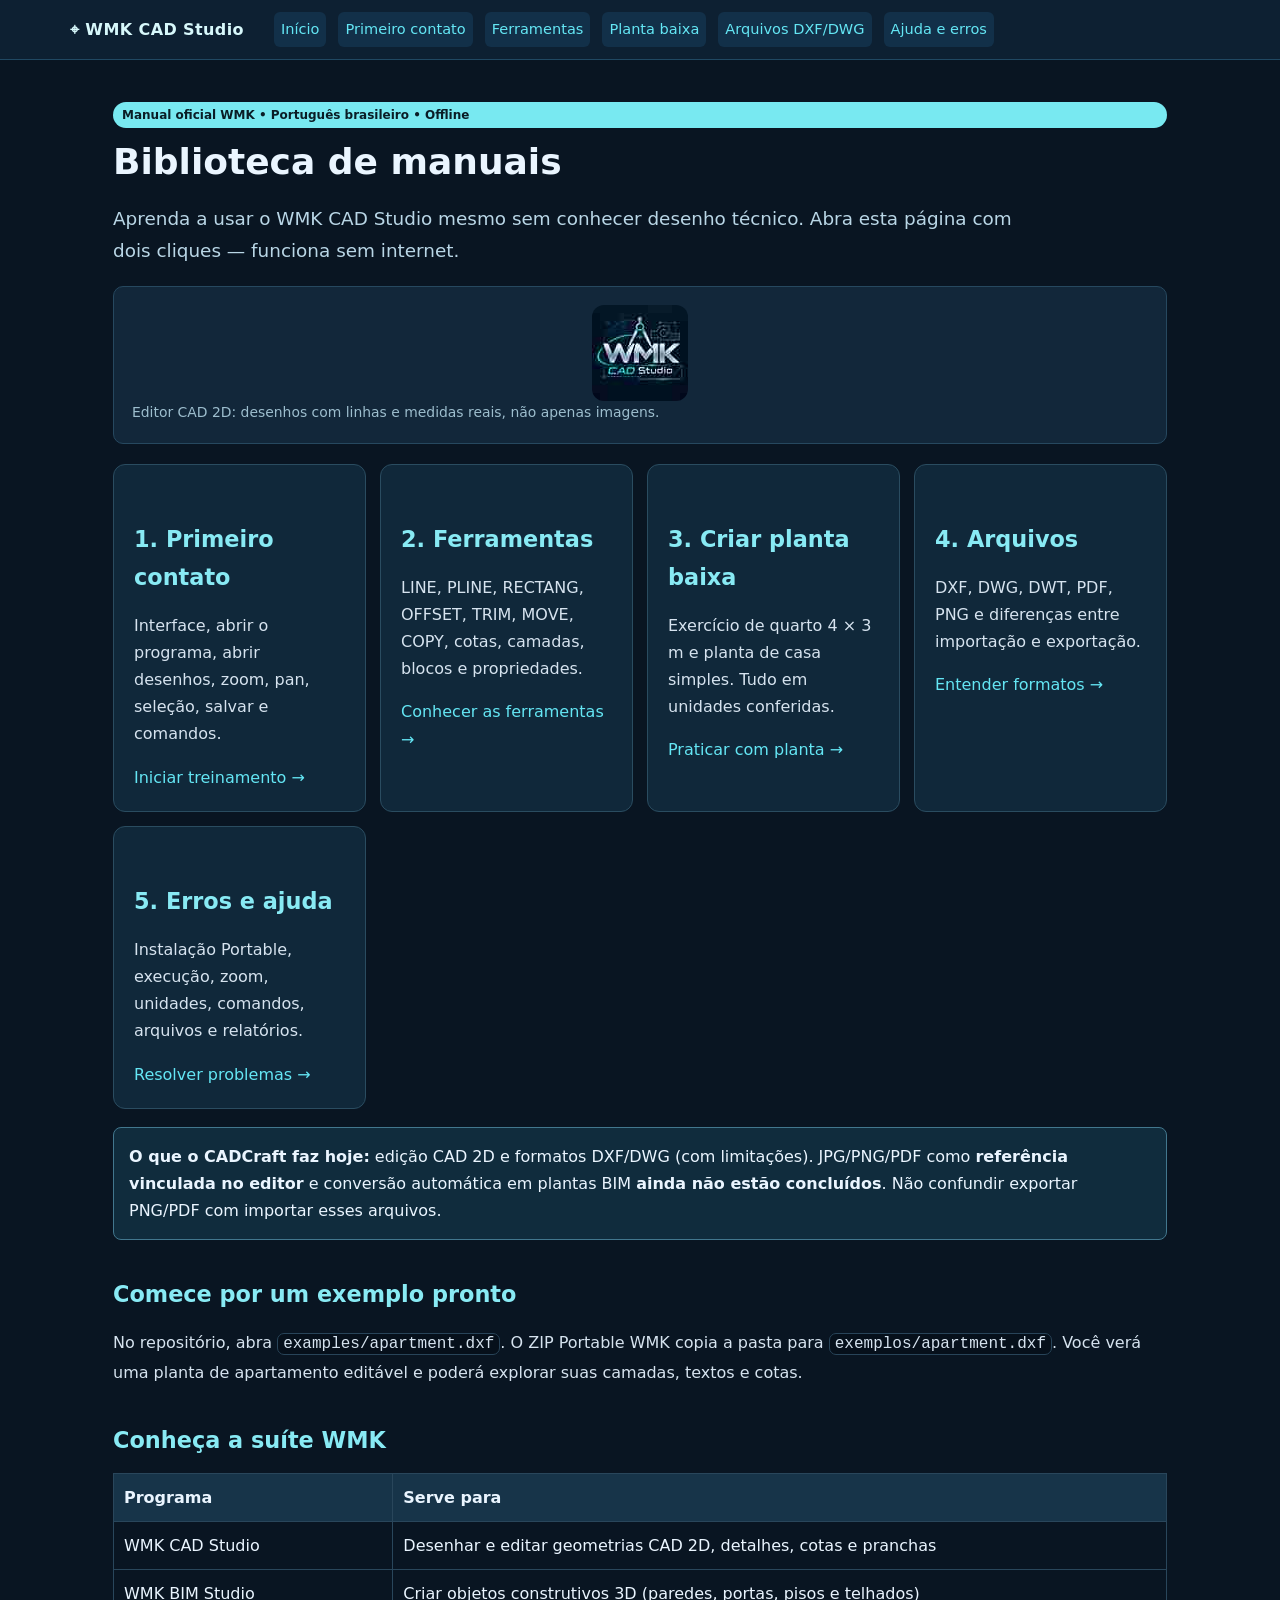
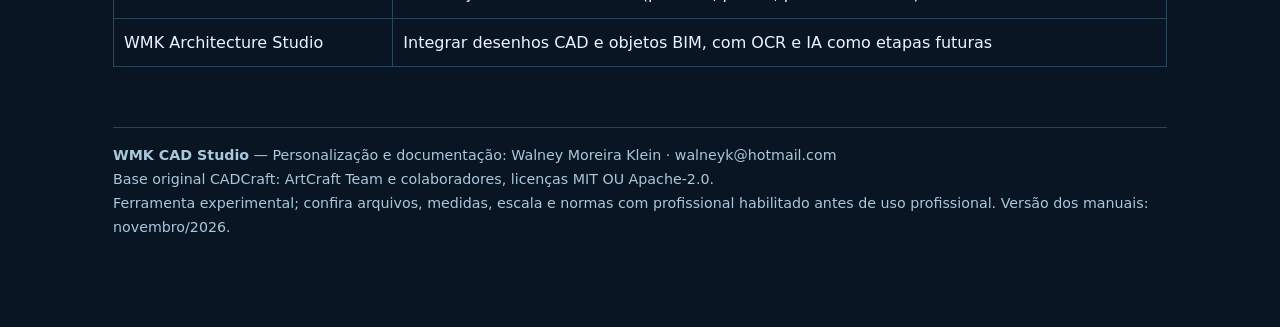
<file: manuais/index.html>
<!DOCTYPE html><html lang="pt-BR"><head><meta charset="utf-8"><meta name="viewport" content="width=device-width,initial-scale=1"><meta name="description" content="Aprenda a usar o WMK CAD Studio mesmo sem conhecer desenho técnico. Abra esta página com dois cliques — funciona sem internet."><title>Biblioteca de manuais — WMK CAD Studio</title><link rel="stylesheet" href="estilo.css"></head><body><header><nav><span class="brand">⌖ WMK CAD Studio</span><a href="index.html">Início</a><a href="primeiro-contato.html">Primeiro contato</a><a href="ferramentas.html">Ferramentas</a><a href="planta-baixa.html">Planta baixa</a><a href="arquivos.html">Arquivos DXF/DWG</a><a href="solucao-problemas.html">Ajuda e erros</a></nav></header><main><p class="tag">Manual oficial WMK • Português brasileiro • Offline</p><h1>Biblioteca de manuais</h1><p class="lead">Aprenda a usar o WMK CAD Studio mesmo sem conhecer desenho técnico. Abra esta página com dois cliques — funciona sem internet.</p><figure><img src="../assets/wmk/logo-wmk-cad.jpg" alt="Logo WMK CAD Studio" style="display:block;max-width:180px;margin:auto;border-radius:12px"><figcaption>Editor CAD 2D: desenhos com linhas e medidas reais, não apenas imagens.</figcaption></figure><section class="cards"><article class="card"><h2>1. Primeiro contato</h2><p>Interface, abrir o programa, abrir desenhos, zoom, pan, seleção, salvar e comandos.</p><a href="primeiro-contato.html">Iniciar treinamento →</a></article><article class="card"><h2>2. Ferramentas</h2><p>LINE, PLINE, RECTANG, OFFSET, TRIM, MOVE, COPY, cotas, camadas, blocos e propriedades.</p><a href="ferramentas.html">Conhecer as ferramentas →</a></article><article class="card"><h2>3. Criar planta baixa</h2><p>Exercício de quarto 4 × 3 m e planta de casa simples. Tudo em unidades conferidas.</p><a href="planta-baixa.html">Praticar com planta →</a></article><article class="card"><h2>4. Arquivos</h2><p>DXF, DWG, DWT, PDF, PNG e diferenças entre importação e exportação.</p><a href="arquivos.html">Entender formatos →</a></article><article class="card"><h2>5. Erros e ajuda</h2><p>Instalação Portable, execução, zoom, unidades, comandos, arquivos e relatórios.</p><a href="solucao-problemas.html">Resolver problemas →</a></article></section><div class="note"><strong>O que o CADCraft faz hoje:</strong> edição CAD 2D e formatos DXF/DWG (com limitações). JPG/PNG/PDF como <strong>referência vinculada no editor</strong> e conversão automática em plantas BIM <strong>ainda não estão concluídos</strong>. Não confundir exportar PNG/PDF com importar esses arquivos.</div><h2>Comece por um exemplo pronto</h2><p>No repositório, abra <code>examples/apartment.dxf</code>. O ZIP Portable WMK copia a pasta para <code>exemplos/apartment.dxf</code>. Você verá uma planta de apartamento editável e poderá explorar suas camadas, textos e cotas.</p><h2>Conheça a suíte WMK</h2><table><tr><th>Programa</th><th>Serve para</th></tr><tr><td>WMK CAD Studio</td><td>Desenhar e editar geometrias CAD 2D, detalhes, cotas e pranchas</td></tr><tr><td>WMK BIM Studio</td><td>Criar objetos construtivos 3D (paredes, portas, pisos e telhados)</td></tr><tr><td>WMK Architecture Studio</td><td>Integrar desenhos CAD e objetos BIM, com OCR e IA como etapas futuras</td></tr></table><footer><b>WMK CAD Studio</b> — Personalização e documentação: Walney Moreira Klein · walneyk@hotmail.com<br>Base original CADCraft: ArtCraft Team e colaboradores, licenças MIT OU Apache-2.0.<br>Ferramenta experimental; confira arquivos, medidas, escala e normas com profissional habilitado antes de uso profissional. Versão dos manuais: novembro/2026.</footer></main></body></html>
</file>
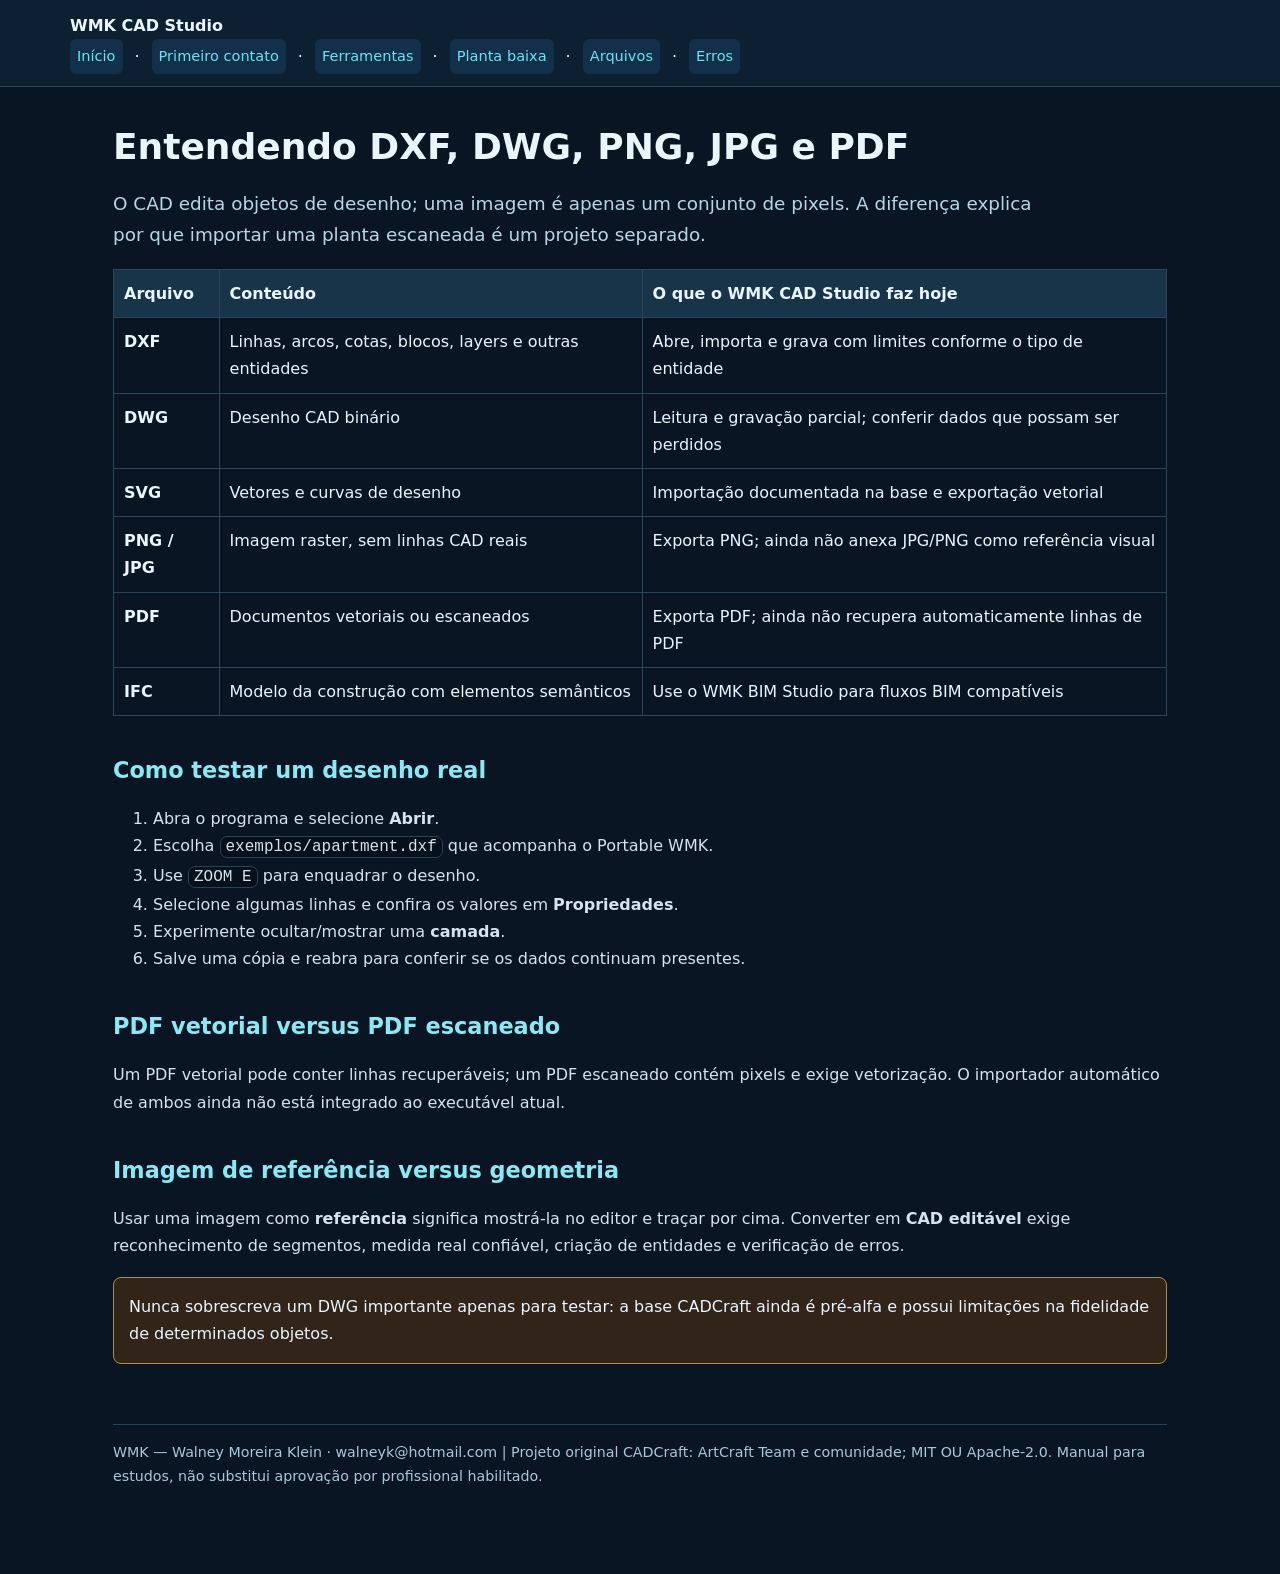
<file: manuais/arquivos.html>
<!doctype html><html lang="pt-BR"><head><meta charset="utf-8"><meta name="viewport" content="width=device-width,initial-scale=1"><title>Entendendo DXF, DWG, PNG, JPG e PDF · WMK CAD Studio</title><link rel="stylesheet" href="estilo.css"></head><body><header><strong>WMK CAD Studio</strong> <nav><a href="index.html">Início</a> · <a href="primeiro-contato.html">Primeiro contato</a> · <a href="ferramentas.html">Ferramentas</a> · <a href="planta-baixa.html">Planta baixa</a> · <a href="arquivos.html">Arquivos</a> · <a href="solucao-problemas.html">Erros</a></nav></header><main><h1>Entendendo DXF, DWG, PNG, JPG e PDF</h1><p class="lead">O CAD edita objetos de desenho; uma imagem é apenas um conjunto de pixels. A diferença explica por que importar uma planta escaneada é um projeto separado.</p><table><tr><th>Arquivo</th><th>Conteúdo</th><th>O que o WMK CAD Studio faz hoje</th></tr><tr><td><b>DXF</b></td><td>Linhas, arcos, cotas, blocos, layers e outras entidades</td><td>Abre, importa e grava com limites conforme o tipo de entidade</td></tr><tr><td><b>DWG</b></td><td>Desenho CAD binário</td><td>Leitura e gravação parcial; conferir dados que possam ser perdidos</td></tr><tr><td><b>SVG</b></td><td>Vetores e curvas de desenho</td><td>Importação documentada na base e exportação vetorial</td></tr><tr><td><b>PNG / JPG</b></td><td>Imagem raster, sem linhas CAD reais</td><td>Exporta PNG; ainda não anexa JPG/PNG como referência visual</td></tr><tr><td><b>PDF</b></td><td>Documentos vetoriais ou escaneados</td><td>Exporta PDF; ainda não recupera automaticamente linhas de PDF</td></tr><tr><td><b>IFC</b></td><td>Modelo da construção com elementos semânticos</td><td>Use o WMK BIM Studio para fluxos BIM compatíveis</td></tr></table><h2>Como testar um desenho real</h2><ol><li>Abra o programa e selecione <strong>Abrir</strong>.</li><li>Escolha <code>exemplos/apartment.dxf</code> que acompanha o Portable WMK.</li><li>Use <code>ZOOM E</code> para enquadrar o desenho.</li><li>Selecione algumas linhas e confira os valores em <strong>Propriedades</strong>.</li><li>Experimente ocultar/mostrar uma <strong>camada</strong>.</li><li>Salve uma cópia e reabra para conferir se os dados continuam presentes.</li></ol><h2>PDF vetorial versus PDF escaneado</h2><p>Um PDF vetorial pode conter linhas recuperáveis; um PDF escaneado contém pixels e exige vetorização. O importador automático de ambos ainda não está integrado ao executável atual.</p><h2>Imagem de referência versus geometria</h2><p>Usar uma imagem como <strong>referência</strong> significa mostrá-la no editor e traçar por cima. Converter em <strong>CAD editável</strong> exige reconhecimento de segmentos, medida real confiável, criação de entidades e verificação de erros.</p><div class="warn">Nunca sobrescreva um DWG importante apenas para testar: a base CADCraft ainda é pré-alfa e possui limitações na fidelidade de determinados objetos.</div><footer>WMK — Walney Moreira Klein · walneyk@hotmail.com | Projeto original CADCraft: ArtCraft Team e comunidade; MIT OU Apache-2.0. Manual para estudos, não substitui aprovação por profissional habilitado.</footer></main></body></html>
</file>
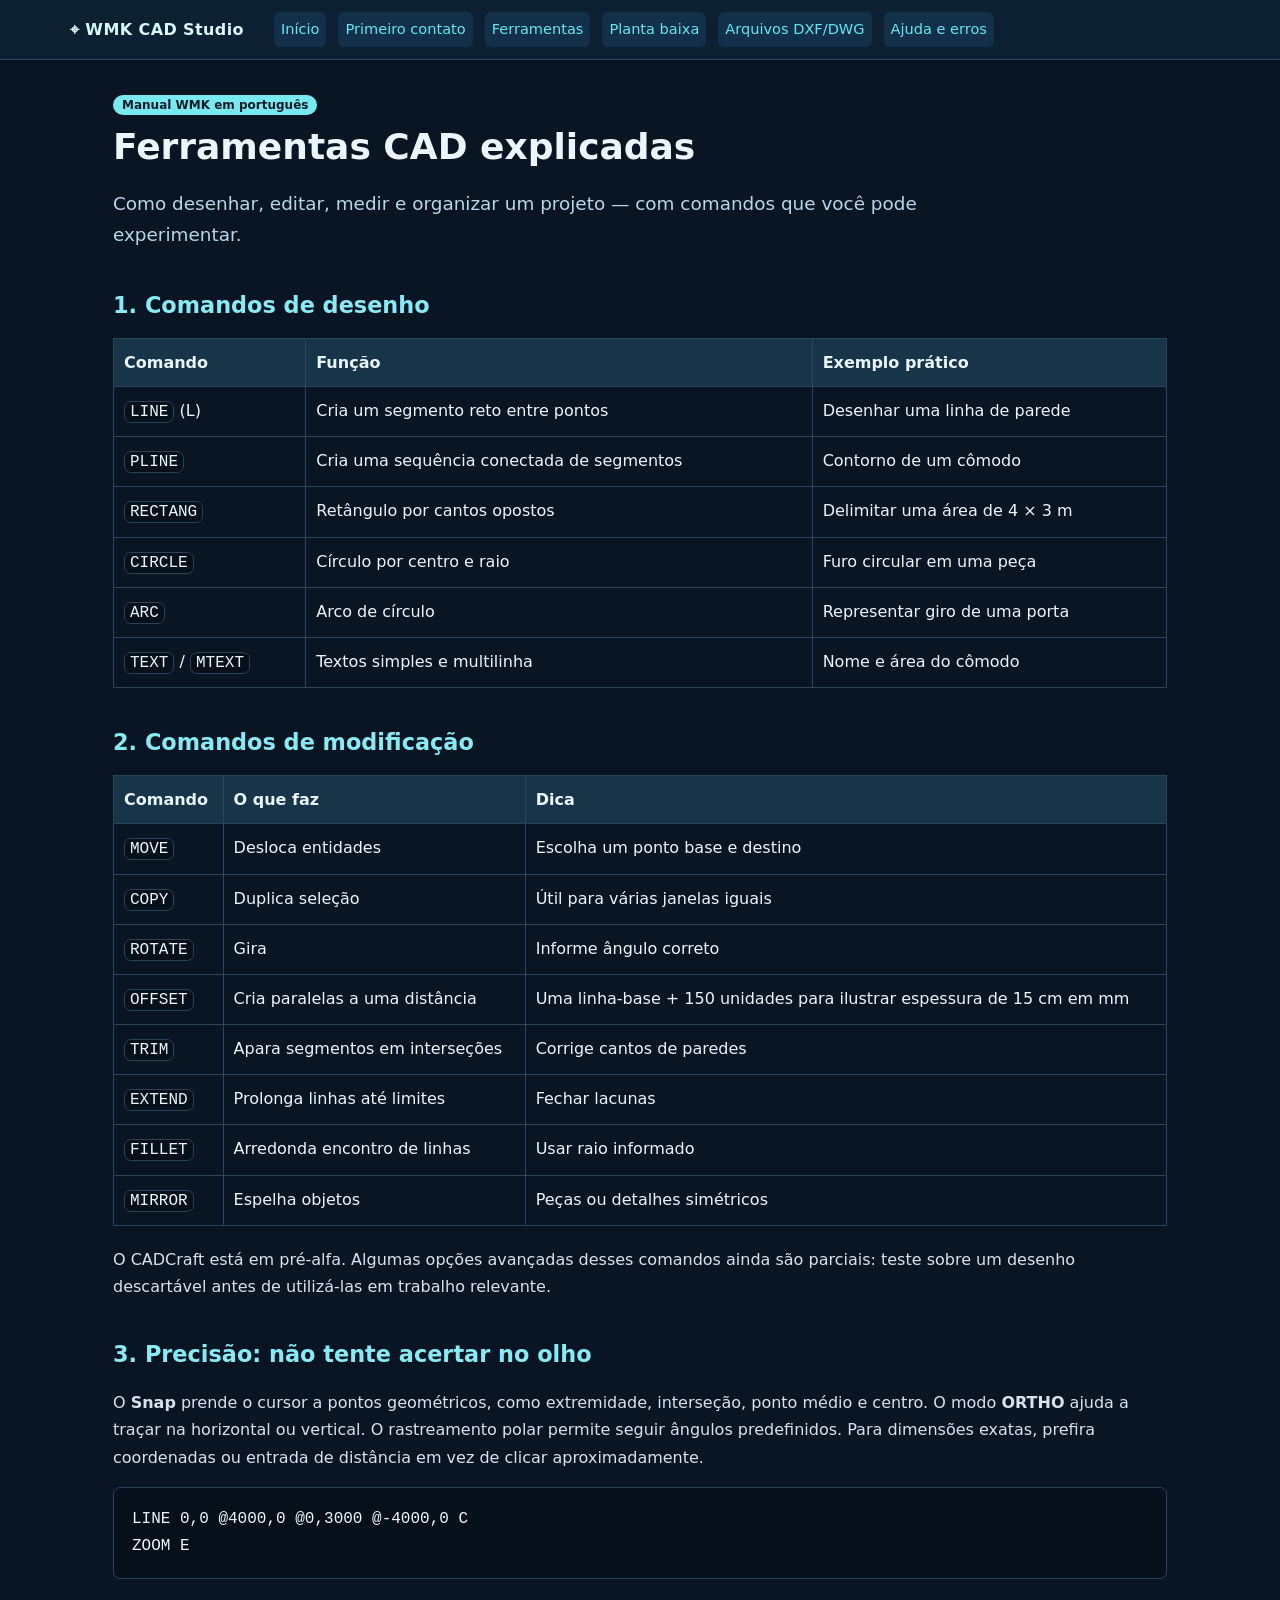
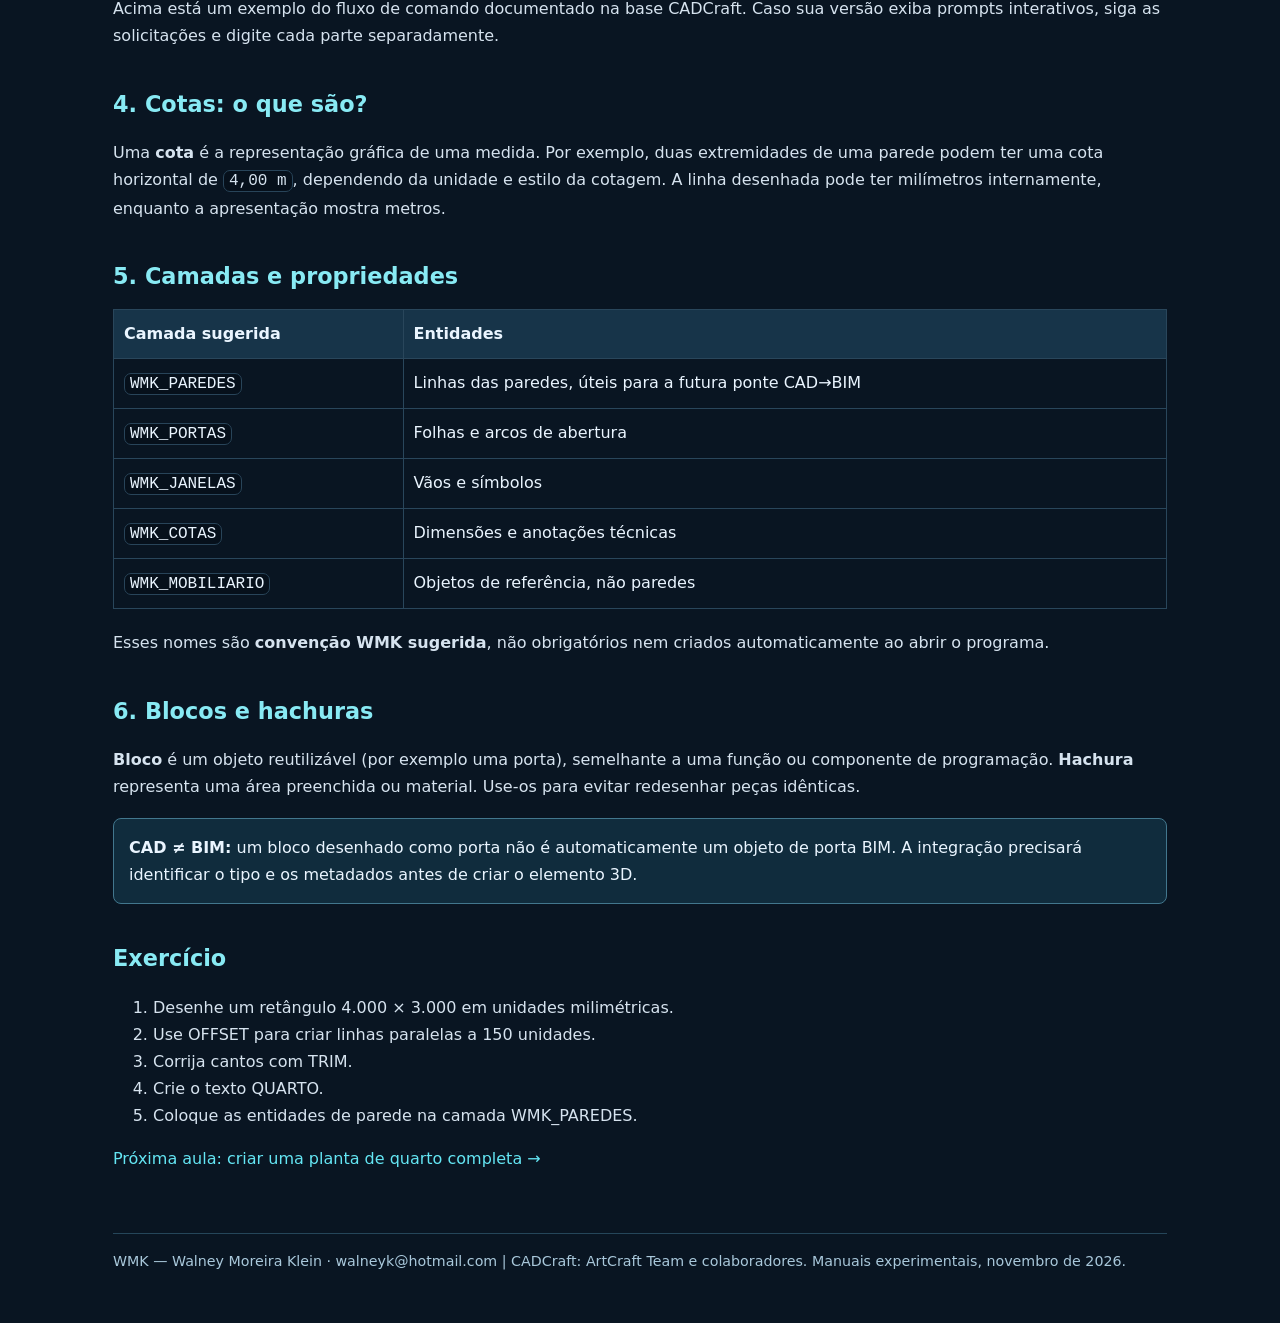
<file: manuais/ferramentas.html>
<!doctype html><html lang="pt-BR"><head><meta charset="utf-8"><meta name="viewport" content="width=device-width,initial-scale=1"><title>Ferramentas CAD explicadas — WMK CAD Studio</title><link rel="stylesheet" href="estilo.css"></head><body><header><nav><span class="brand">⌖ WMK CAD Studio</span><a href="index.html">Início</a><a href="primeiro-contato.html">Primeiro contato</a><a href="ferramentas.html">Ferramentas</a><a href="planta-baixa.html">Planta baixa</a><a href="arquivos.html">Arquivos DXF/DWG</a><a href="solucao-problemas.html">Ajuda e erros</a></nav></header><main><span class="tag">Manual WMK em português</span><h1>Ferramentas CAD explicadas</h1><p class="lead">Como desenhar, editar, medir e organizar um projeto — com comandos que você pode experimentar.</p><h2>1. Comandos de desenho</h2><table><tr><th>Comando</th><th>Função</th><th>Exemplo prático</th></tr><tr><td><code>LINE</code> (L)</td><td>Cria um segmento reto entre pontos</td><td>Desenhar uma linha de parede</td></tr><tr><td><code>PLINE</code></td><td>Cria uma sequência conectada de segmentos</td><td>Contorno de um cômodo</td></tr><tr><td><code>RECTANG</code></td><td>Retângulo por cantos opostos</td><td>Delimitar uma área de 4 × 3 m</td></tr><tr><td><code>CIRCLE</code></td><td>Círculo por centro e raio</td><td>Furo circular em uma peça</td></tr><tr><td><code>ARC</code></td><td>Arco de círculo</td><td>Representar giro de uma porta</td></tr><tr><td><code>TEXT</code> / <code>MTEXT</code></td><td>Textos simples e multilinha</td><td>Nome e área do cômodo</td></tr></table><h2>2. Comandos de modificação</h2><table><tr><th>Comando</th><th>O que faz</th><th>Dica</th></tr><tr><td><code>MOVE</code></td><td>Desloca entidades</td><td>Escolha um ponto base e destino</td></tr><tr><td><code>COPY</code></td><td>Duplica seleção</td><td>Útil para várias janelas iguais</td></tr><tr><td><code>ROTATE</code></td><td>Gira</td><td>Informe ângulo correto</td></tr><tr><td><code>OFFSET</code></td><td>Cria paralelas a uma distância</td><td>Uma linha-base + 150 unidades para ilustrar espessura de 15 cm em mm</td></tr><tr><td><code>TRIM</code></td><td>Apara segmentos em interseções</td><td>Corrige cantos de paredes</td></tr><tr><td><code>EXTEND</code></td><td>Prolonga linhas até limites</td><td>Fechar lacunas</td></tr><tr><td><code>FILLET</code></td><td>Arredonda encontro de linhas</td><td>Usar raio informado</td></tr><tr><td><code>MIRROR</code></td><td>Espelha objetos</td><td>Peças ou detalhes simétricos</td></tr></table><p>O CADCraft está em pré-alfa. Algumas opções avançadas desses comandos ainda são parciais: teste sobre um desenho descartável antes de utilizá-las em trabalho relevante.</p><h2>3. Precisão: não tente acertar no olho</h2><p>O <strong>Snap</strong> prende o cursor a pontos geométricos, como extremidade, interseção, ponto médio e centro. O modo <strong>ORTHO</strong> ajuda a traçar na horizontal ou vertical. O rastreamento polar permite seguir ângulos predefinidos. Para dimensões exatas, prefira coordenadas ou entrada de distância em vez de clicar aproximadamente.</p><pre><code>LINE 0,0 @4000,0 @0,3000 @-4000,0 C
ZOOM E</code></pre><p>Acima está um exemplo do fluxo de comando documentado na base CADCraft. Caso sua versão exiba prompts interativos, siga as solicitações e digite cada parte separadamente.</p><h2>4. Cotas: o que são?</h2><p>Uma <strong>cota</strong> é a representação gráfica de uma medida. Por exemplo, duas extremidades de uma parede podem ter uma cota horizontal de <code>4,00 m</code>, dependendo da unidade e estilo da cotagem. A linha desenhada pode ter milímetros internamente, enquanto a apresentação mostra metros.</p><h2>5. Camadas e propriedades</h2><table><tr><th>Camada sugerida</th><th>Entidades</th></tr><tr><td><code>WMK_PAREDES</code></td><td>Linhas das paredes, úteis para a futura ponte CAD→BIM</td></tr><tr><td><code>WMK_PORTAS</code></td><td>Folhas e arcos de abertura</td></tr><tr><td><code>WMK_JANELAS</code></td><td>Vãos e símbolos</td></tr><tr><td><code>WMK_COTAS</code></td><td>Dimensões e anotações técnicas</td></tr><tr><td><code>WMK_MOBILIARIO</code></td><td>Objetos de referência, não paredes</td></tr></table><p>Esses nomes são <strong>convenção WMK sugerida</strong>, não obrigatórios nem criados automaticamente ao abrir o programa.</p><h2>6. Blocos e hachuras</h2><p><strong>Bloco</strong> é um objeto reutilizável (por exemplo uma porta), semelhante a uma função ou componente de programação. <strong>Hachura</strong> representa uma área preenchida ou material. Use-os para evitar redesenhar peças idênticas.</p><div class="note"><strong>CAD ≠ BIM:</strong> um bloco desenhado como porta não é automaticamente um objeto de porta BIM. A integração precisará identificar o tipo e os metadados antes de criar o elemento 3D.</div><h2>Exercício</h2><ol><li>Desenhe um retângulo 4.000 × 3.000 em unidades milimétricas.</li><li>Use OFFSET para criar linhas paralelas a 150 unidades.</li><li>Corrija cantos com TRIM.</li><li>Crie o texto QUARTO.</li><li>Coloque as entidades de parede na camada WMK_PAREDES.</li></ol><p><a href="planta-baixa.html">Próxima aula: criar uma planta de quarto completa →</a></p><footer>WMK — Walney Moreira Klein · walneyk@hotmail.com | CADCraft: ArtCraft Team e colaboradores. Manuais experimentais, novembro de 2026.</footer></main></body></html>
</file>
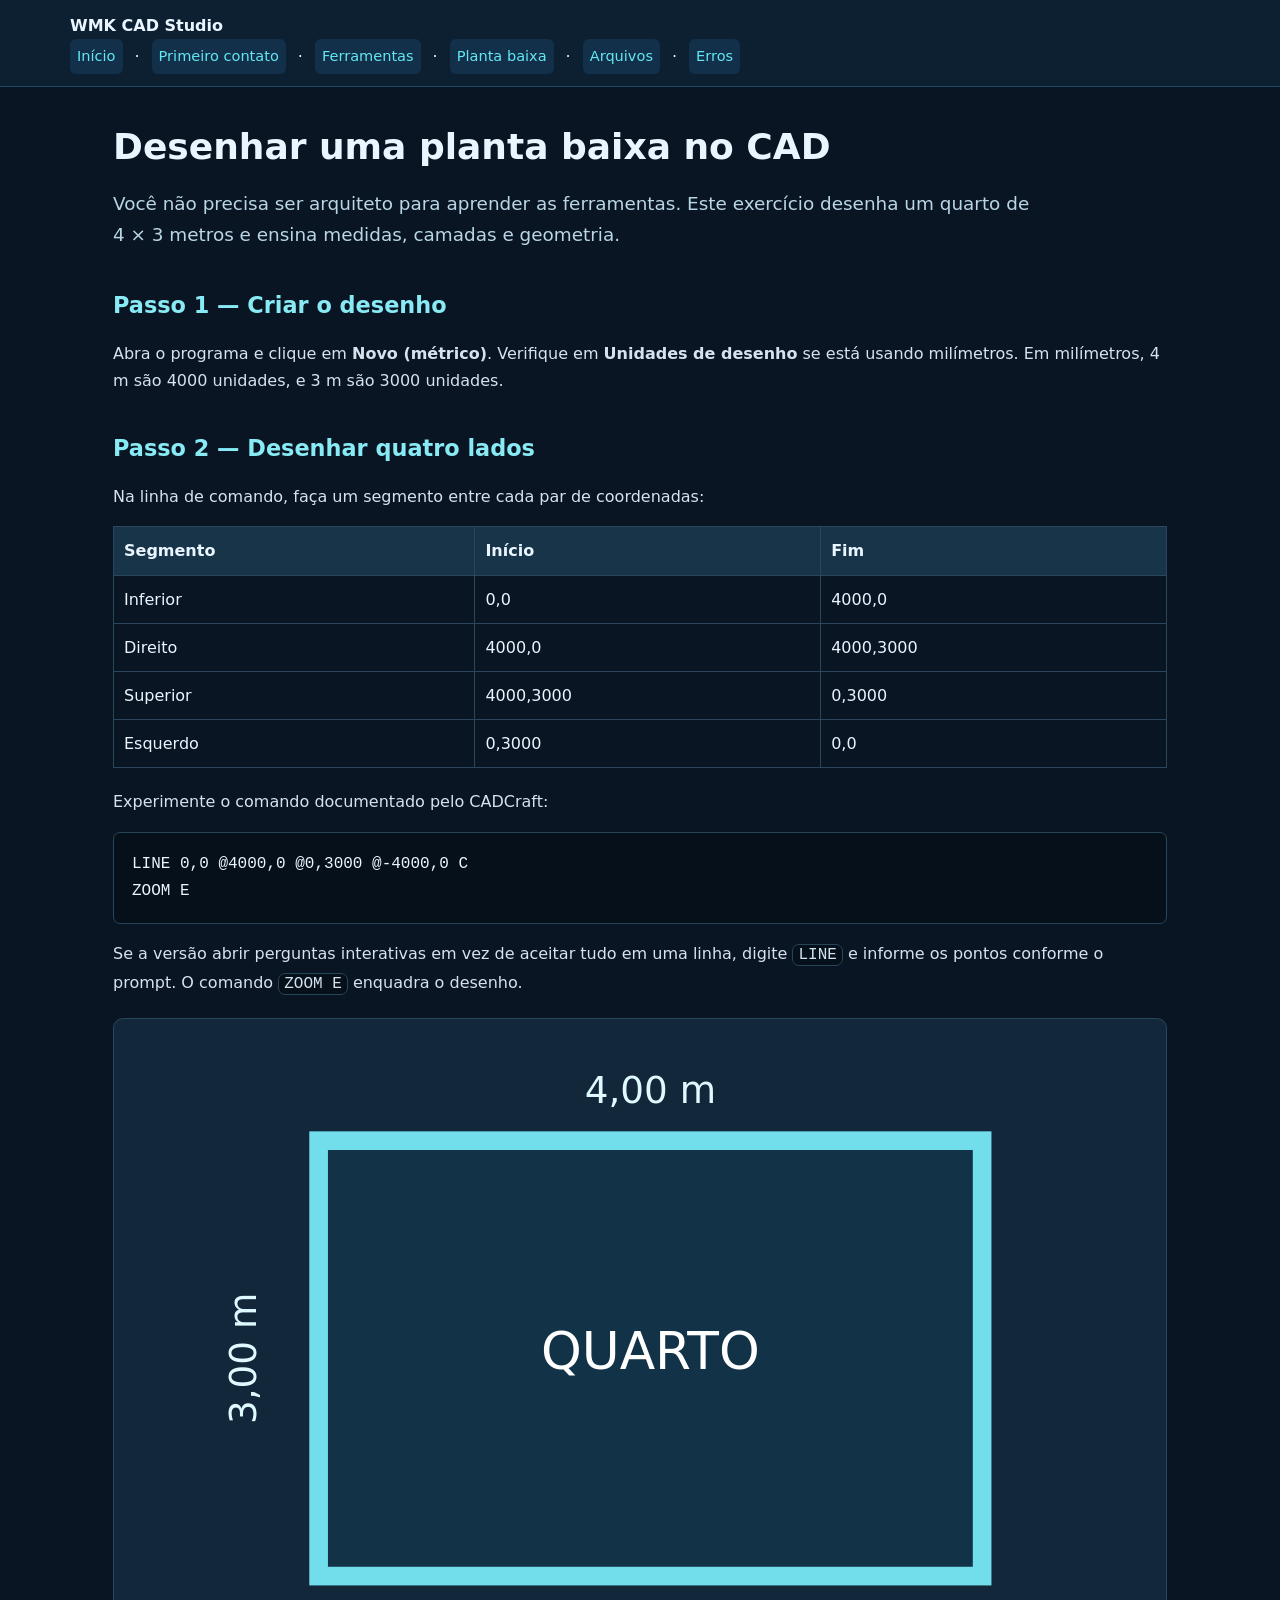
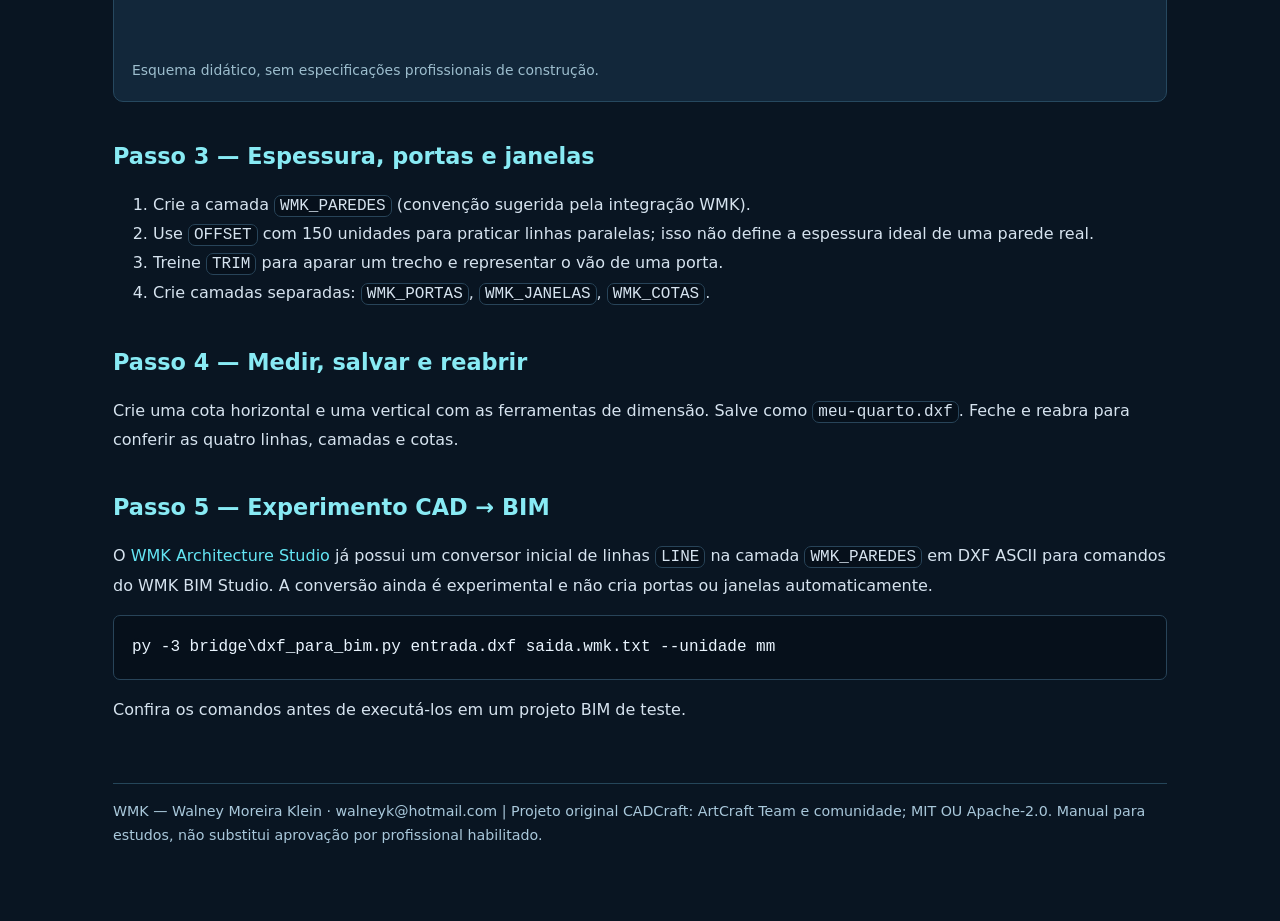
<file: manuais/planta-baixa.html>
<!doctype html><html lang="pt-BR"><head><meta charset="utf-8"><meta name="viewport" content="width=device-width,initial-scale=1"><title>Desenhar uma planta baixa no CAD · WMK CAD Studio</title><link rel="stylesheet" href="estilo.css"></head><body><header><strong>WMK CAD Studio</strong> <nav><a href="index.html">Início</a> · <a href="primeiro-contato.html">Primeiro contato</a> · <a href="ferramentas.html">Ferramentas</a> · <a href="planta-baixa.html">Planta baixa</a> · <a href="arquivos.html">Arquivos</a> · <a href="solucao-problemas.html">Erros</a></nav></header><main><h1>Desenhar uma planta baixa no CAD</h1><p class="lead">Você não precisa ser arquiteto para aprender as ferramentas. Este exercício desenha um quarto de 4 × 3 metros e ensina medidas, camadas e geometria.</p><h2>Passo 1 — Criar o desenho</h2><p>Abra o programa e clique em <strong>Novo (métrico)</strong>. Verifique em <strong>Unidades de desenho</strong> se está usando milímetros. Em milímetros, 4 m são 4000 unidades, e 3 m são 3000 unidades.</p><h2>Passo 2 — Desenhar quatro lados</h2><p>Na linha de comando, faça um segmento entre cada par de coordenadas:</p><table><tr><th>Segmento</th><th>Início</th><th>Fim</th></tr><tr><td>Inferior</td><td>0,0</td><td>4000,0</td></tr><tr><td>Direito</td><td>4000,0</td><td>4000,3000</td></tr><tr><td>Superior</td><td>4000,3000</td><td>0,3000</td></tr><tr><td>Esquerdo</td><td>0,3000</td><td>0,0</td></tr></table><p>Experimente o comando documentado pelo CADCraft:</p><pre><code>LINE 0,0 @4000,0 @0,3000 @-4000,0 C
ZOOM E</code></pre><p>Se a versão abrir perguntas interativas em vez de aceitar tudo em uma linha, digite <code>LINE</code> e informe os pontos conforme o prompt. O comando <code>ZOOM E</code> enquadra o desenho.</p><figure><svg viewBox="0 0 490 300" aria-label="Ilustração quarto retangular com quatro por três metros"><rect x="90" y="50" width="320" height="210" fill="#123248" stroke="#72ddeb" stroke-width="9"/><text x="250" y="32" text-anchor="middle" font-size="18" fill="#defaff">4,00 m</text><text x="60" y="155" text-anchor="middle" transform="rotate(-90 60 155)" font-size="18" fill="#defaff">3,00 m</text><text x="250" y="160" font-size="25" fill="#fff" text-anchor="middle">QUARTO</text></svg><figcaption>Esquema didático, sem especificações profissionais de construção.</figcaption></figure><h2>Passo 3 — Espessura, portas e janelas</h2><ol><li>Crie a camada <code>WMK_PAREDES</code> (convenção sugerida pela integração WMK).</li><li>Use <code>OFFSET</code> com 150 unidades para praticar linhas paralelas; isso não define a espessura ideal de uma parede real.</li><li>Treine <code>TRIM</code> para aparar um trecho e representar o vão de uma porta.</li><li>Crie camadas separadas: <code>WMK_PORTAS</code>, <code>WMK_JANELAS</code>, <code>WMK_COTAS</code>.</li></ol><h2>Passo 4 — Medir, salvar e reabrir</h2><p>Crie uma cota horizontal e uma vertical com as ferramentas de dimensão. Salve como <code>meu-quarto.dxf</code>. Feche e reabra para conferir as quatro linhas, camadas e cotas.</p><h2>Passo 5 — Experimento CAD → BIM</h2><p>O <a href="https://github.com/WalneyNF/WMK-Architecture-Studio">WMK Architecture Studio</a> já possui um conversor inicial de linhas <code>LINE</code> na camada <code>WMK_PAREDES</code> em DXF ASCII para comandos do WMK BIM Studio. A conversão ainda é experimental e não cria portas ou janelas automaticamente.</p><pre><code>py -3 bridge\dxf_para_bim.py entrada.dxf saida.wmk.txt --unidade mm</code></pre><p>Confira os comandos antes de executá-los em um projeto BIM de teste.</p><footer>WMK — Walney Moreira Klein · walneyk@hotmail.com | Projeto original CADCraft: ArtCraft Team e comunidade; MIT OU Apache-2.0. Manual para estudos, não substitui aprovação por profissional habilitado.</footer></main></body></html>
</file>
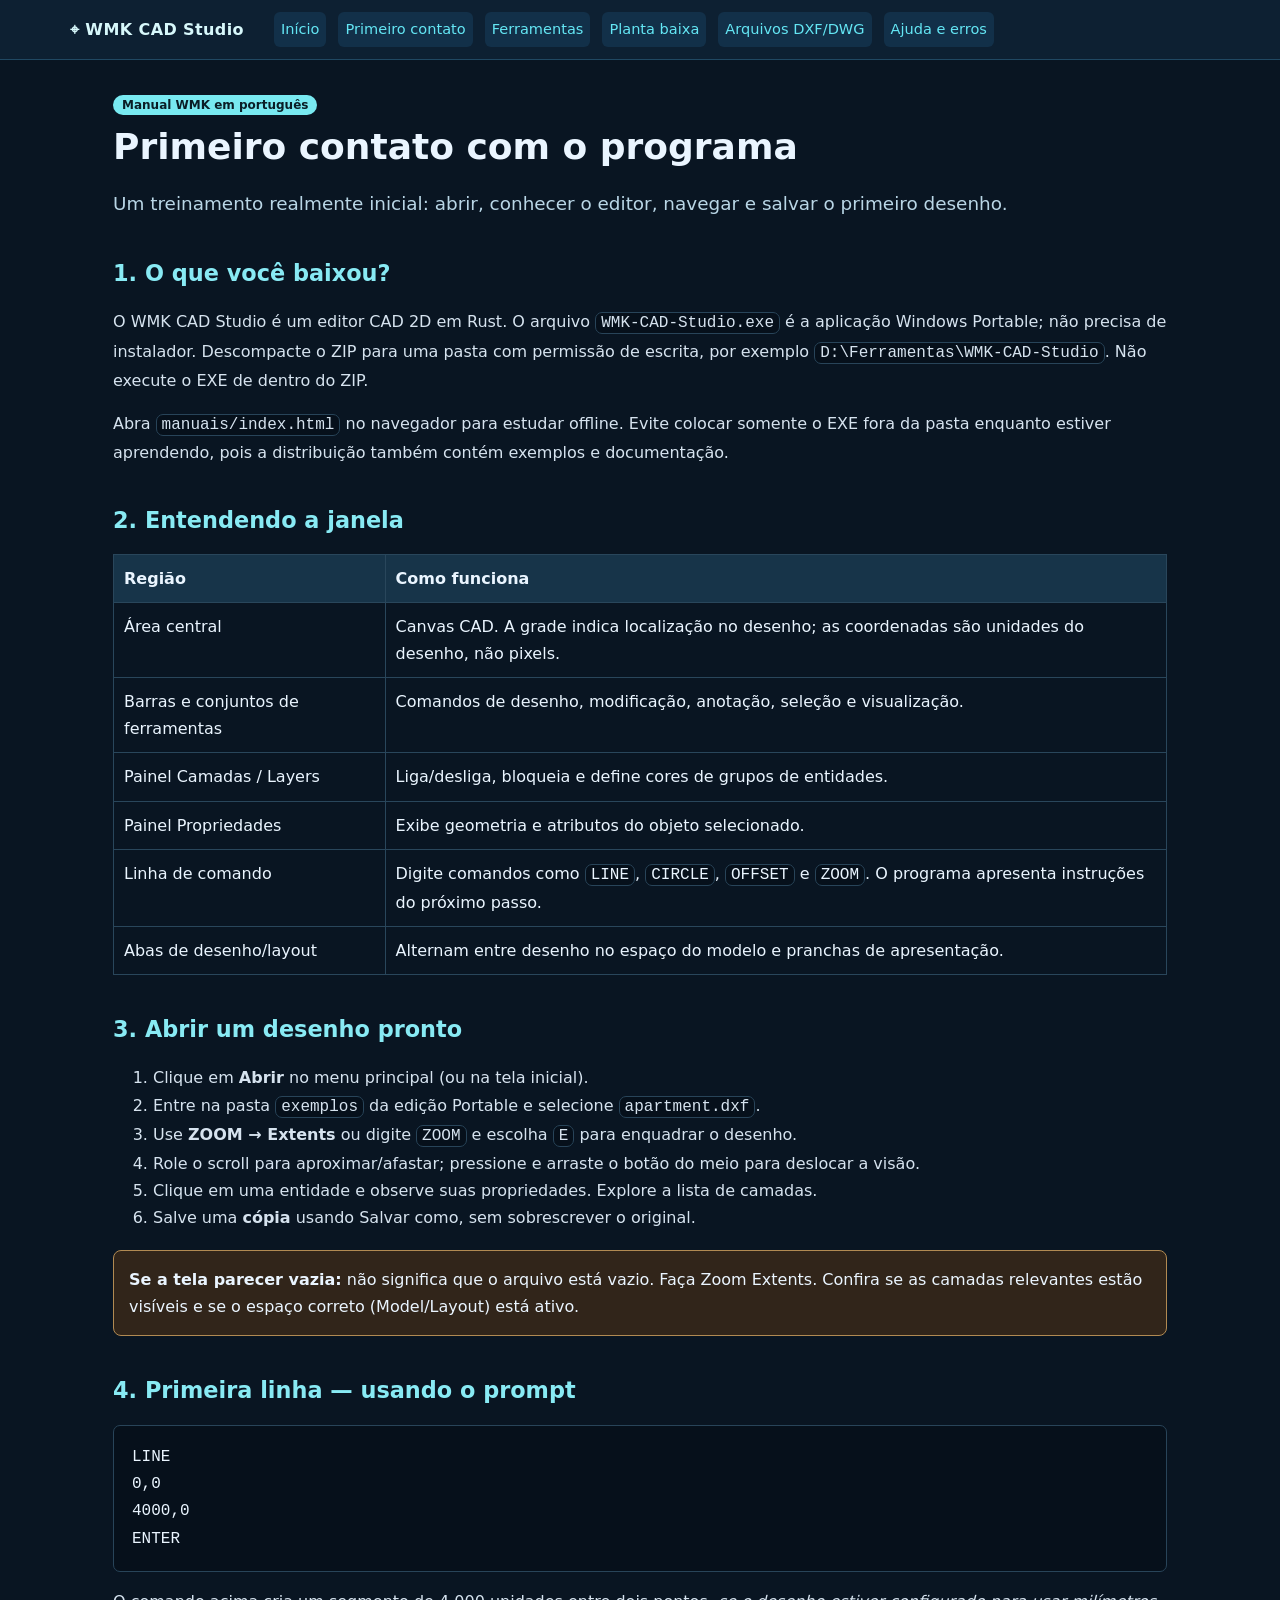
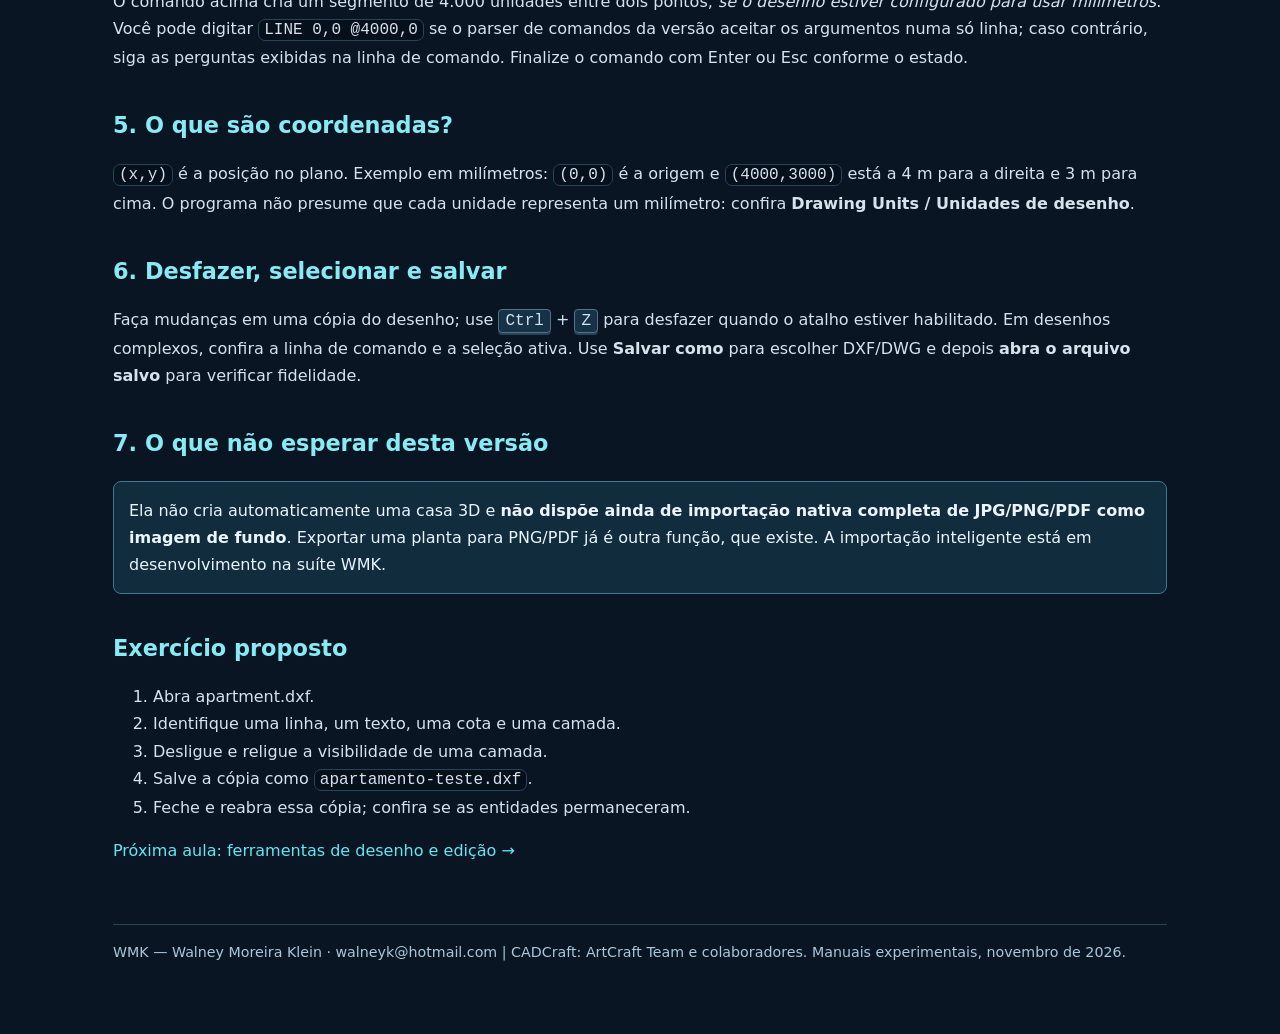
<file: manuais/primeiro-contato.html>
<!doctype html><html lang="pt-BR"><head><meta charset="utf-8"><meta name="viewport" content="width=device-width,initial-scale=1"><title>Primeiro contato com o programa — WMK CAD Studio</title><link rel="stylesheet" href="estilo.css"></head><body><header><nav><span class="brand">⌖ WMK CAD Studio</span><a href="index.html">Início</a><a href="primeiro-contato.html">Primeiro contato</a><a href="ferramentas.html">Ferramentas</a><a href="planta-baixa.html">Planta baixa</a><a href="arquivos.html">Arquivos DXF/DWG</a><a href="solucao-problemas.html">Ajuda e erros</a></nav></header><main><span class="tag">Manual WMK em português</span><h1>Primeiro contato com o programa</h1><p class="lead">Um treinamento realmente inicial: abrir, conhecer o editor, navegar e salvar o primeiro desenho.</p><h2>1. O que você baixou?</h2><p>O WMK CAD Studio é um editor CAD 2D em Rust. O arquivo <code>WMK-CAD-Studio.exe</code> é a aplicação Windows Portable; não precisa de instalador. Descompacte o ZIP para uma pasta com permissão de escrita, por exemplo <code>D:\Ferramentas\WMK-CAD-Studio</code>. Não execute o EXE de dentro do ZIP.</p><p>Abra <code>manuais/index.html</code> no navegador para estudar offline. Evite colocar somente o EXE fora da pasta enquanto estiver aprendendo, pois a distribuição também contém exemplos e documentação.</p><h2>2. Entendendo a janela</h2><table><tr><th>Região</th><th>Como funciona</th></tr><tr><td>Área central</td><td>Canvas CAD. A grade indica localização no desenho; as coordenadas são unidades do desenho, não pixels.</td></tr><tr><td>Barras e conjuntos de ferramentas</td><td>Comandos de desenho, modificação, anotação, seleção e visualização.</td></tr><tr><td>Painel Camadas / Layers</td><td>Liga/desliga, bloqueia e define cores de grupos de entidades.</td></tr><tr><td>Painel Propriedades</td><td>Exibe geometria e atributos do objeto selecionado.</td></tr><tr><td>Linha de comando</td><td>Digite comandos como <code>LINE</code>, <code>CIRCLE</code>, <code>OFFSET</code> e <code>ZOOM</code>. O programa apresenta instruções do próximo passo.</td></tr><tr><td>Abas de desenho/layout</td><td>Alternam entre desenho no espaço do modelo e pranchas de apresentação.</td></tr></table><h2>3. Abrir um desenho pronto</h2><ol><li>Clique em <strong>Abrir</strong> no menu principal (ou na tela inicial).</li><li>Entre na pasta <code>exemplos</code> da edição Portable e selecione <code>apartment.dxf</code>.</li><li>Use <strong>ZOOM → Extents</strong> ou digite <code>ZOOM</code> e escolha <code>E</code> para enquadrar o desenho.</li><li>Role o scroll para aproximar/afastar; pressione e arraste o botão do meio para deslocar a visão.</li><li>Clique em uma entidade e observe suas propriedades. Explore a lista de camadas.</li><li>Salve uma <strong>cópia</strong> usando Salvar como, sem sobrescrever o original.</li></ol><div class="warn"><strong>Se a tela parecer vazia:</strong> não significa que o arquivo está vazio. Faça Zoom Extents. Confira se as camadas relevantes estão visíveis e se o espaço correto (Model/Layout) está ativo.</div><h2>4. Primeira linha — usando o prompt</h2><pre><code>LINE
0,0
4000,0
ENTER</code></pre><p>O comando acima cria um segmento de 4.000 unidades entre dois pontos, <em>se o desenho estiver configurado para usar milímetros</em>. Você pode digitar <code>LINE 0,0 @4000,0</code> se o parser de comandos da versão aceitar os argumentos numa só linha; caso contrário, siga as perguntas exibidas na linha de comando. Finalize o comando com Enter ou Esc conforme o estado.</p><h2>5. O que são coordenadas?</h2><p><code>(x,y)</code> é a posição no plano. Exemplo em milímetros: <code>(0,0)</code> é a origem e <code>(4000,3000)</code> está a 4 m para a direita e 3 m para cima. O programa não presume que cada unidade representa um milímetro: confira <strong>Drawing Units / Unidades de desenho</strong>.</p><h2>6. Desfazer, selecionar e salvar</h2><p>Faça mudanças em uma cópia do desenho; use <kbd>Ctrl</kbd> + <kbd>Z</kbd> para desfazer quando o atalho estiver habilitado. Em desenhos complexos, confira a linha de comando e a seleção ativa. Use <strong>Salvar como</strong> para escolher DXF/DWG e depois <strong>abra o arquivo salvo</strong> para verificar fidelidade.</p><h2>7. O que não esperar desta versão</h2><div class="note">Ela não cria automaticamente uma casa 3D e <strong>não dispõe ainda de importação nativa completa de JPG/PNG/PDF como imagem de fundo</strong>. Exportar uma planta para PNG/PDF já é outra função, que existe. A importação inteligente está em desenvolvimento na suíte WMK.</div><h2>Exercício proposto</h2><ol><li>Abra apartment.dxf.</li><li>Identifique uma linha, um texto, uma cota e uma camada.</li><li>Desligue e religue a visibilidade de uma camada.</li><li>Salve a cópia como <code>apartamento-teste.dxf</code>.</li><li>Feche e reabra essa cópia; confira se as entidades permaneceram.</li></ol><p><a href="ferramentas.html">Próxima aula: ferramentas de desenho e edição →</a></p><footer>WMK — Walney Moreira Klein · walneyk@hotmail.com | CADCraft: ArtCraft Team e colaboradores. Manuais experimentais, novembro de 2026.</footer></main></body></html>
</file>
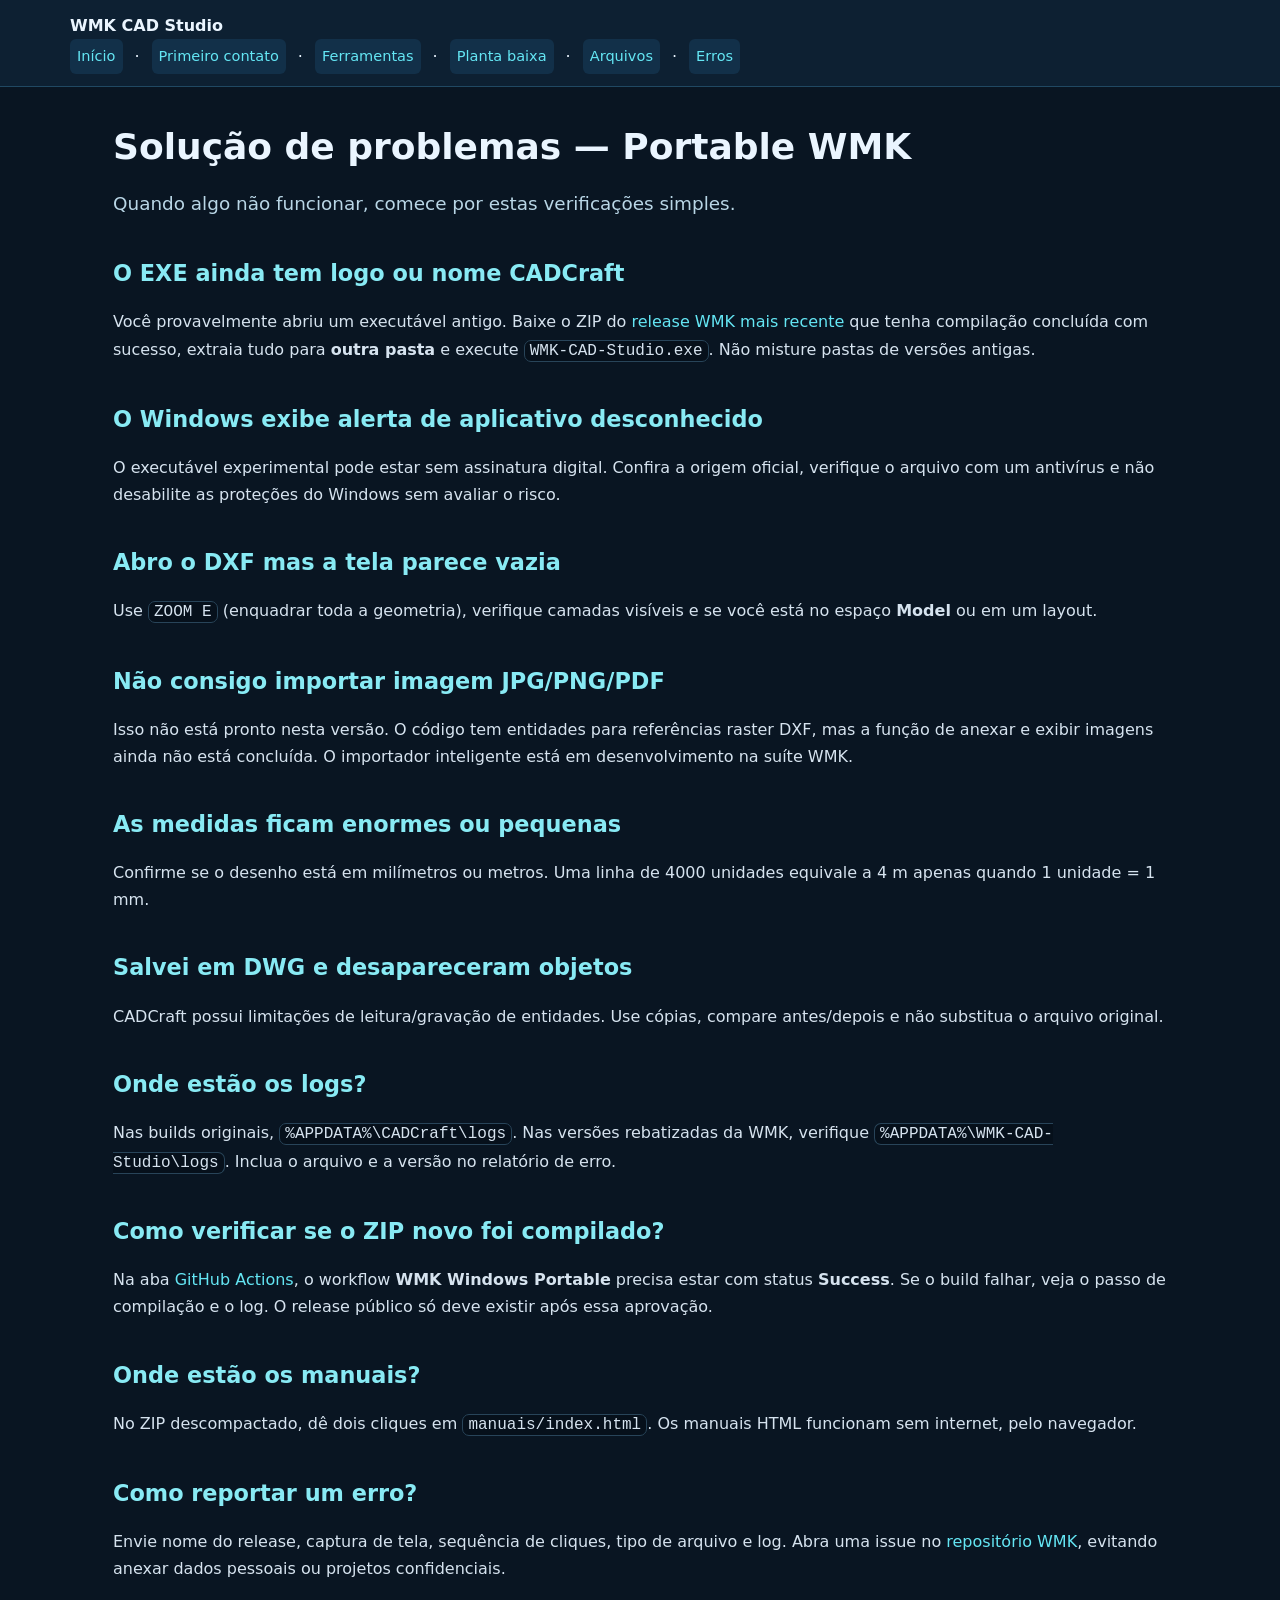
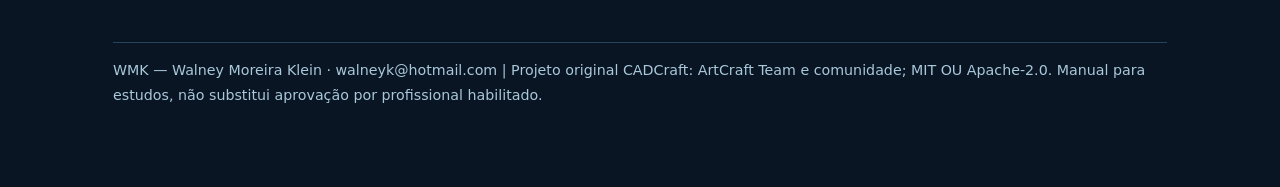
<file: manuais/solucao-problemas.html>
<!doctype html><html lang="pt-BR"><head><meta charset="utf-8"><meta name="viewport" content="width=device-width,initial-scale=1"><title>Solução de problemas — Portable WMK · WMK CAD Studio</title><link rel="stylesheet" href="estilo.css"></head><body><header><strong>WMK CAD Studio</strong> <nav><a href="index.html">Início</a> · <a href="primeiro-contato.html">Primeiro contato</a> · <a href="ferramentas.html">Ferramentas</a> · <a href="planta-baixa.html">Planta baixa</a> · <a href="arquivos.html">Arquivos</a> · <a href="solucao-problemas.html">Erros</a></nav></header><main><h1>Solução de problemas — Portable WMK</h1><p class="lead">Quando algo não funcionar, comece por estas verificações simples.</p><h2>O EXE ainda tem logo ou nome CADCraft</h2><p>Você provavelmente abriu um executável antigo. Baixe o ZIP do <a href="https://github.com/WalneyNF/WMK-CAD-Studio/releases">release WMK mais recente</a> que tenha compilação concluída com sucesso, extraia tudo para <strong>outra pasta</strong> e execute <code>WMK-CAD-Studio.exe</code>. Não misture pastas de versões antigas.</p><h2>O Windows exibe alerta de aplicativo desconhecido</h2><p>O executável experimental pode estar sem assinatura digital. Confira a origem oficial, verifique o arquivo com um antivírus e não desabilite as proteções do Windows sem avaliar o risco.</p><h2>Abro o DXF mas a tela parece vazia</h2><p>Use <code>ZOOM E</code> (enquadrar toda a geometria), verifique camadas visíveis e se você está no espaço <strong>Model</strong> ou em um layout.</p><h2>Não consigo importar imagem JPG/PNG/PDF</h2><p>Isso não está pronto nesta versão. O código tem entidades para referências raster DXF, mas a função de anexar e exibir imagens ainda não está concluída. O importador inteligente está em desenvolvimento na suíte WMK.</p><h2>As medidas ficam enormes ou pequenas</h2><p>Confirme se o desenho está em milímetros ou metros. Uma linha de 4000 unidades equivale a 4 m apenas quando 1 unidade = 1 mm.</p><h2>Salvei em DWG e desapareceram objetos</h2><p>CADCraft possui limitações de leitura/gravação de entidades. Use cópias, compare antes/depois e não substitua o arquivo original.</p><h2>Onde estão os logs?</h2><p>Nas builds originais, <code>%APPDATA%\CADCraft\logs</code>. Nas versões rebatizadas da WMK, verifique <code>%APPDATA%\WMK-CAD-Studio\logs</code>. Inclua o arquivo e a versão no relatório de erro.</p><h2>Como verificar se o ZIP novo foi compilado?</h2><p>Na aba <a href="https://github.com/WalneyNF/WMK-CAD-Studio/actions">GitHub Actions</a>, o workflow <strong>WMK Windows Portable</strong> precisa estar com status <strong>Success</strong>. Se o build falhar, veja o passo de compilação e o log. O release público só deve existir após essa aprovação.</p><h2>Onde estão os manuais?</h2><p>No ZIP descompactado, dê dois cliques em <code>manuais/index.html</code>. Os manuais HTML funcionam sem internet, pelo navegador.</p><h2>Como reportar um erro?</h2><p>Envie nome do release, captura de tela, sequência de cliques, tipo de arquivo e log. Abra uma issue no <a href="https://github.com/WalneyNF/WMK-CAD-Studio/issues">repositório WMK</a>, evitando anexar dados pessoais ou projetos confidenciais.</p><footer>WMK — Walney Moreira Klein · walneyk@hotmail.com | Projeto original CADCraft: ArtCraft Team e comunidade; MIT OU Apache-2.0. Manual para estudos, não substitui aprovação por profissional habilitado.</footer></main></body></html>
</file>
<file: manuais/estilo.css>
:root{font-family:"Segoe UI",system-ui,sans-serif;color-scheme:dark;background:#091522;color:#eaf5ff;font-size:16px;line-height:1.7}*{box-sizing:border-box}body{margin:0}a{color:#64e6f4;text-decoration:none}a:hover{text-decoration:underline}header{background:#0d2032;border-bottom:1px solid #204862;position:sticky;top:0;z-index:2;padding:12px max(calc((100vw - 1140px)/2),22px)}nav{display:flex;flex-wrap:wrap;gap:12px;align-items:center}nav a{font-size:0.91rem;padding:5px 7px;border-radius:6px;background:#123049}.brand{font-weight:800;color:#d7f8fb;letter-spacing:.4px;margin-right:18px}main{max-width:1100px;margin:auto;padding:30px 23px 90px}h1{font-size:2.25rem;line-height:1.2;margin:8px 0 20px}h2{margin:35px 0 8px;color:#88eaf4;font-size:1.4rem}h3{margin:24px 0 8px;color:#d5f4fa}p,li{color:#d6e3ef}code,pre{font-family:Consolas,monospace;background:#06101b;border:1px solid #284459;border-radius:7px}code{padding:1px 5px}pre{padding:18px;overflow:auto}pre code{border:0;padding:0}table{border-collapse:collapse;width:100%;margin:14px 0 20px}th,td{text-align:left;border:1px solid #29465b;padding:10px;vertical-align:top}th{background:#173449}.lead{font-size:1.15rem;max-width:930px;color:#b9d6e6}.note,.warn,.ok{padding:15px;border-radius:8px;margin:18px 0;border:1px solid #42778e;background:#102c3d}.warn{border-color:#b18a52;background:#31251a}.ok{border-color:#3b8978;background:#0d2b2b}.cards{display:grid;grid-template-columns:repeat(auto-fit,minmax(240px,1fr));gap:14px}.card{border:1px solid #2a4c60;border-radius:12px;padding:20px;background:#10283a}.muted{color:#98b5c8}.tag{color:#0a1d26;background:#78e9f1;border-radius:20px;font-size:.75rem;font-weight:800;padding:3px 9px}figure{margin:20px 0;padding:18px;border:1px solid #26485f;border-radius:10px;background:#12273a}figcaption{color:#9dbece;font-size:.87rem}figure svg{display:block;max-width:100%;height:auto;margin:0 auto}footer{margin-top:60px;border-top:1px solid #25465a;padding-top:15px;color:#a9c8db;font-size:.89rem}details{border:1px solid #27465d;border-radius:8px;padding:11px 15px;margin:12px 0}summary{cursor:pointer;font-weight:600}kbd{border:1px solid #567084;box-shadow:0 2px 0 #254459;border-radius:4px;padding:2px 6px;background:#163247}@media print{:root{color-scheme:light;background:white;color:#000}header{position:static}nav a,.card,.note,.warn{background:white;color:#000}main{max-width:100%}}
</file>
